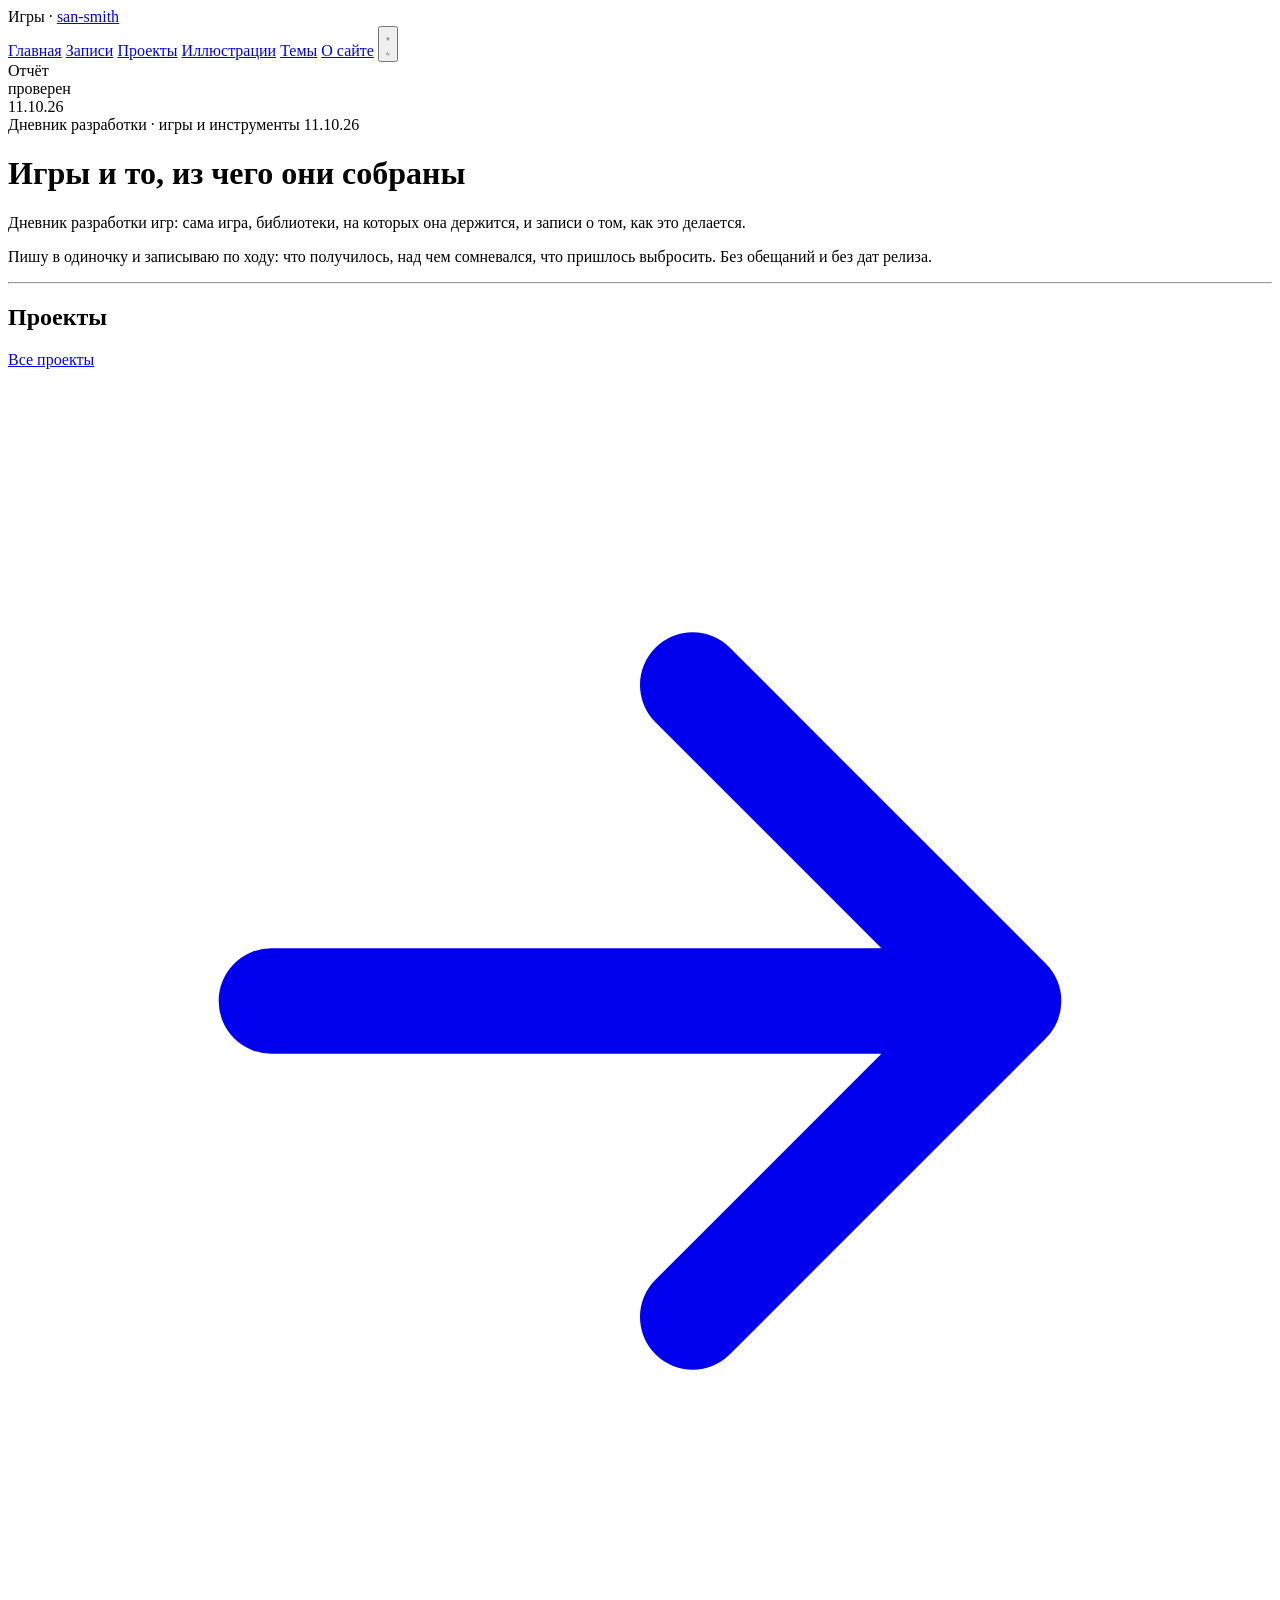
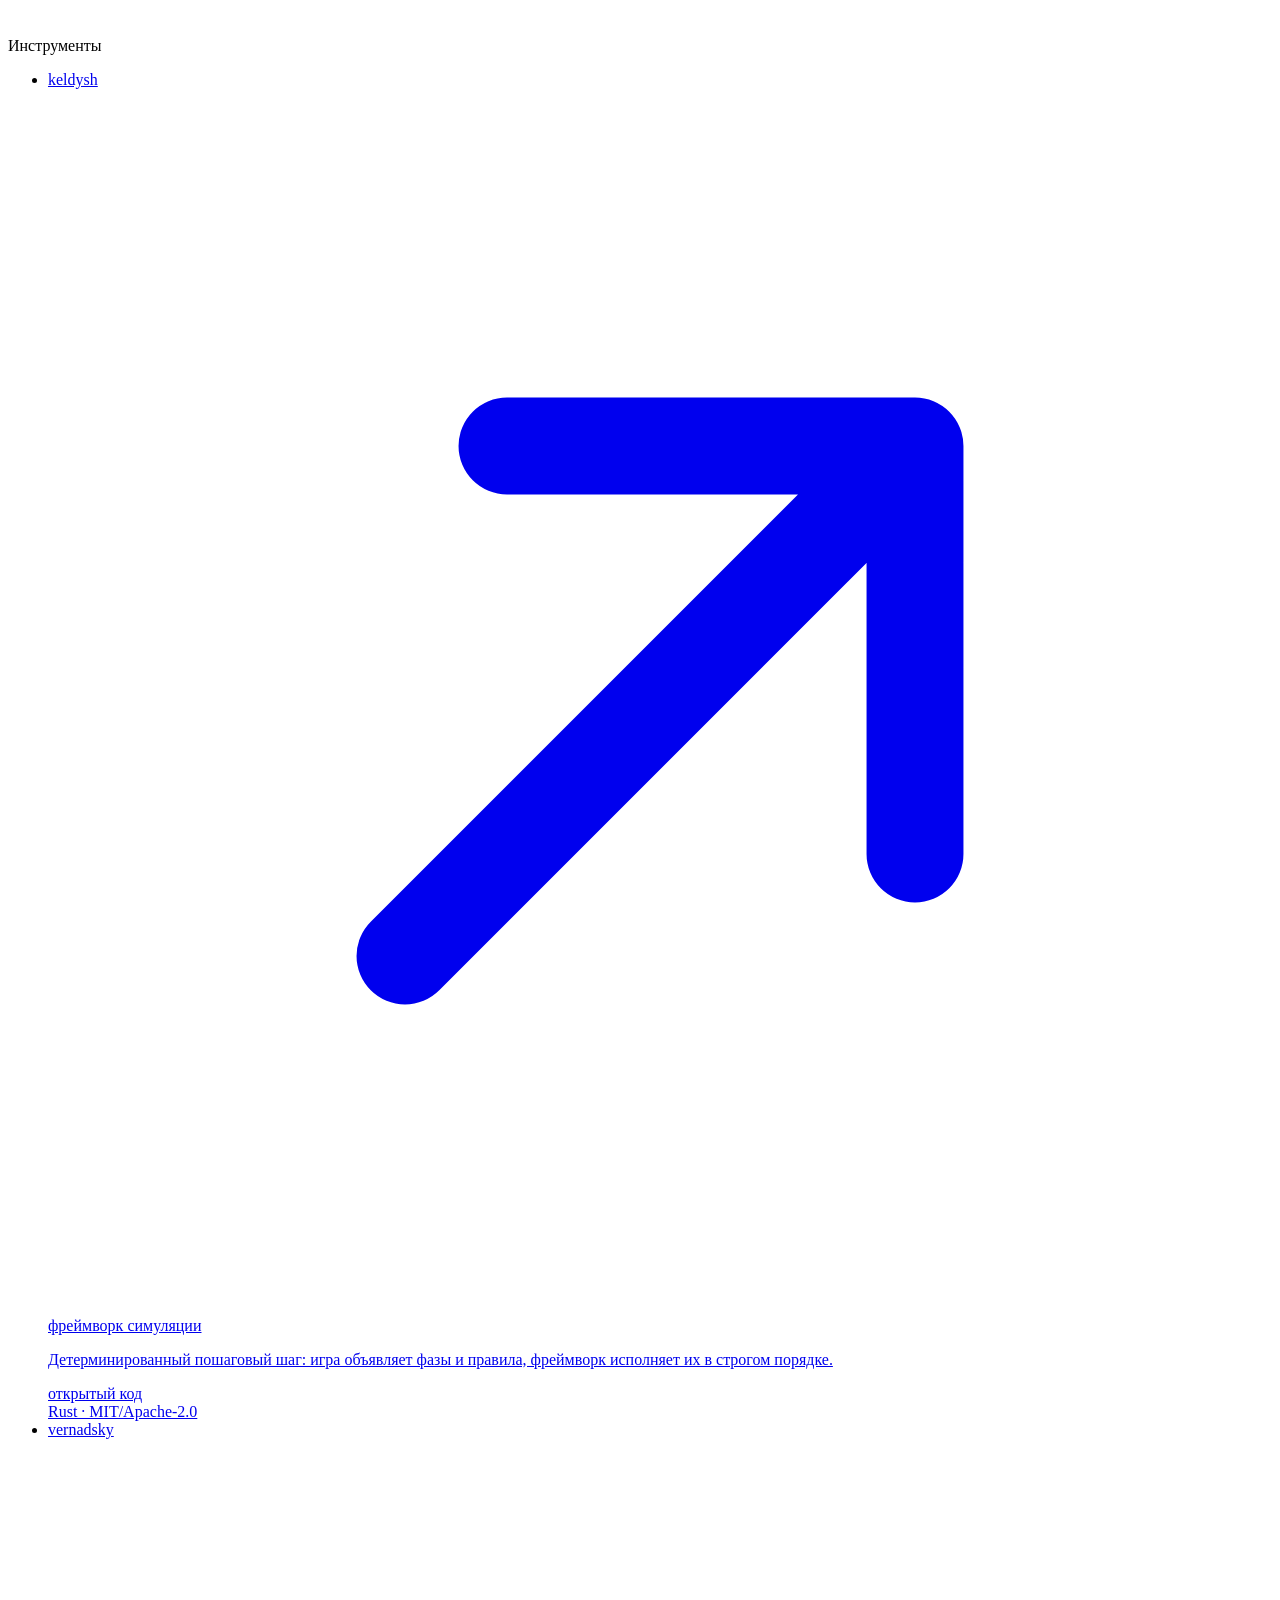
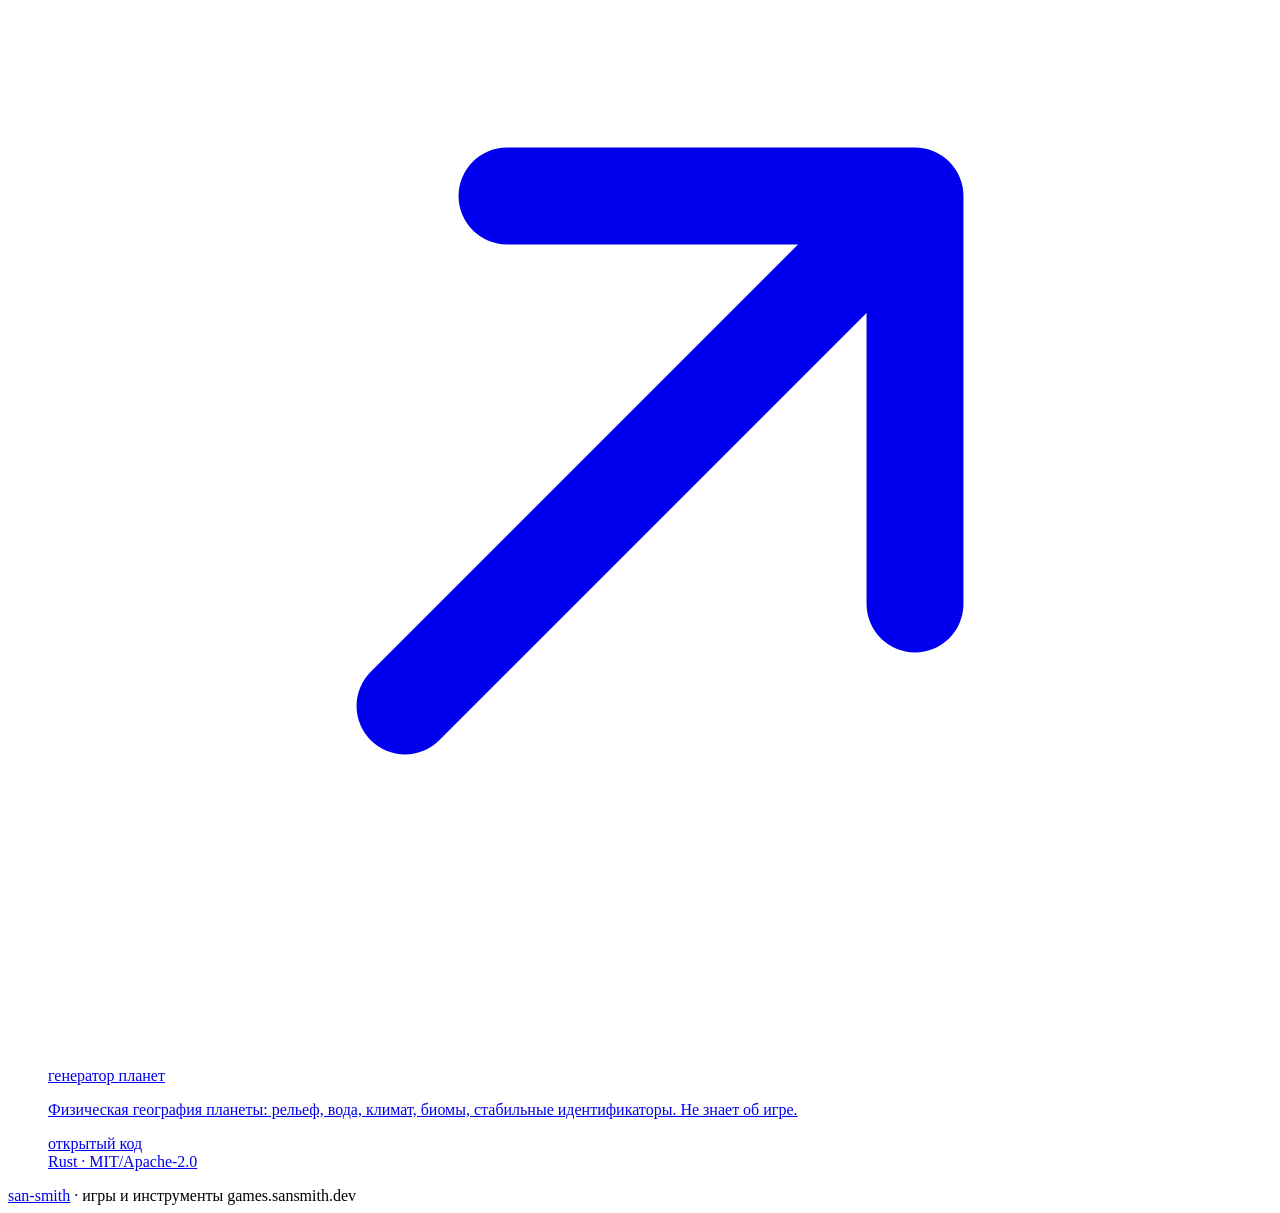
<file: index.html>
<!DOCTYPE html>
<html lang="ru" data-theme="light">
<head>

  
  
  
  

<meta charset="utf-8">
<meta name="viewport" content="width=device-width, initial-scale=1">
<title>Игры и то, из чего они собраны · san-smith</title>
<meta name="description" content="Дневник разработки игр: сама игра, библиотеки, на которых она держится, и записи о том, как это делается.">

<meta name="theme-color" content="#1d222a">
<meta name="theme-color" content="#151e27" media="(prefers-color-scheme: dark)">

<meta property="og:site_name" content="Игры и то, из чего они собраны">
<meta property="og:type" content="website">
<meta property="og:title" content="Игры и то, из чего они собраны">
<meta property="og:description" content="Дневник разработки игр: сама игра, инструменты, на которых она держится, зарисовки и съёмка.">
<meta property="og:url" content="https://games.sansmith.dev/">







<meta name="twitter:card" content="summary">
<meta name="twitter:title" content="Игры и то, из чего они собраны">
<meta name="twitter:description" content="Дневник разработки игр: сама игра, инструменты, на которых она держится, зарисовки и съёмка.">
<link rel="icon" type="image/svg+xml" href="https://games.sansmith.dev/icon/favicon.svg">
<link rel="icon" type="image/png" sizes="32x32" href="https://games.sansmith.dev/icon/favicon.png">
<link rel="apple-touch-icon" href="https://games.sansmith.dev/icon/apple-touch-icon.png">
<link rel="alternate" type="application/atom+xml" title="Игры и то, из чего они собраны" href="https://games.sansmith.dev/atom.xml">
<link rel="stylesheet" href="https://games.sansmith.dev/css/site.css">

<link rel="stylesheet" href="https://games.sansmith.dev/giallo-light.css" media="(prefers-color-scheme: light)">
<link rel="stylesheet" href="https://games.sansmith.dev/giallo-dark.css" media="(prefers-color-scheme: dark)">


<script>
(function(){var r=document.documentElement,s=null;try{s=localStorage.getItem('theme')}catch(e){}
var d=window.matchMedia&&window.matchMedia('(prefers-color-scheme:dark)').matches;
var t=s||(d?'dark':'light');
r.setAttribute('data-theme',t);
/* Подсветка кода и цвет браузерного UI следуют выбранной теме. */
var l=document.querySelector('link[href$="giallo-light.css"]'),k=document.querySelector('link[href$="giallo-dark.css"]');
if(l&&k){l.media=t==='dark'?'not all':'all';k.media=t==='dark'?'all':'not all';}
var ms=document.querySelectorAll('meta[name="theme-color"]');
for(var i=0;i<ms.length;i++){if(!i){ms[i].removeAttribute('media');ms[i].setAttribute('content',t==='dark'?'#151e27':'#1d222a');}else{ms[i].remove();}}
})();
</script>
</head>
<body>

<header class="topnav">
  <div class="topnav-inner">
    <span class="mark">Игры · <a class="mark-link" href="https://sansmith.dev">san-smith</a></span>
    <nav>
      
      
      
      <a class="navlink" href="https://games.sansmith.dev/" aria-current="page">Главная</a>
      <a class="navlink" href="https://games.sansmith.dev/entries/">Записи</a>
      <a class="navlink" href="https://games.sansmith.dev/projects/">Проекты</a>
      <a class="navlink" href="https://games.sansmith.dev/illustrations/">Иллюстрации</a>
      <a class="navlink" href="https://games.sansmith.dev/topics/">Темы</a>
      <a class="navlink" href="https://games.sansmith.dev/about/">О сайте</a>
      <button class="themebtn" id="theme" type="button" aria-label="Переключить тему">
        <svg class="i-sun" viewBox="0 0 24 24" fill="none" stroke="currentColor" stroke-width="1.7" stroke-linecap="round"><circle cx="12" cy="12" r="4"/><path d="M12 2v2M12 20v2M4.9 4.9l1.4 1.4M17.7 17.7l1.4 1.4M2 12h2M20 12h2M4.9 19.1l1.4-1.4M17.7 6.3l1.4-1.4"/></svg>
        <svg class="i-moon" viewBox="0 0 24 24" fill="none" stroke="currentColor" stroke-width="1.7" stroke-linecap="round" stroke-linejoin="round"><path d="M21 12.8A9 9 0 1111.2 3a7 7 0 009.8 9.8z"/></svg>
      </button>
    </nav>
  </div>
</header>

<main id="content">






  
  
  

  
  
  

  
  
  


<div class="sheet pad">
  <div class="masthead">
    <div class="seal"><span>Отчёт<br>проверен<br>11.10.26</span></div>

    <div class="masthead-top">
      <span class="grif">Дневник разработки · игры и инструменты</span>
      <span class="grif num">11.10.26</span>
    </div>
    <h1>Игры и то, из чего они собраны</h1>
    <p class="sub">Дневник разработки игр: сама игра, библиотеки, на которых она держится, и записи о том, как это делается.</p>
  </div>

  <div class="prose"><!-- Первый абзац убран: он дословно повторял подзаголовок листа (.sub),
   который берётся из description выше. -->
<p>Пишу в одиночку и записываю по ходу: что получилось, над чем сомневался,
что пришлось выбросить. Без обещаний и без дат релиза.</p>
</div>

  <hr class="rule-strong" style="margin-block:var(--gap-lg)">

  
  

  
  
  <div class="sec-head" style="margin-top:var(--gap-xl)">
    <h2>Проекты</h2>
    <a class="more" href="https://games.sansmith.dev/projects/">Все проекты
      <svg viewBox="0 0 24 24" fill="none" stroke="currentColor" stroke-width="2" stroke-linecap="round" stroke-linejoin="round"><path d="M5 12h14M13 6l6 6-6 6"/></svg>
    </a>
  </div>
  
    
    
    
      
    
      
    
      
    
    
  
    
    
    
      
        
      
    
      
        
      
    
      
    
    
      <div class="group-head">Инструменты</div>
      <ul class="plist">
        
        
          
            
            <li>
  <a class="pcard" href="https://games.sansmith.dev/projects/keldysh/">
    <div>
      <span class="pname">keldysh <svg viewBox="0 0 24 24" fill="none" stroke="currentColor" stroke-width="1.9" stroke-linecap="round" stroke-linejoin="round"><path d="M7 17L17 7M9 7h8v8"/></svg></span>
      <div class="pkind">фреймворк симуляции</div>
      <p class="pdesc">Детерминированный пошаговый шаг: игра объявляет фазы и правила, фреймворк исполняет их в строгом порядке.</p>
    </div>
    <div class="pmeta">открытый код<br>Rust · MIT/Apache-2.0</div>
  </a>
</li>

          
        
          
            
            <li>
  <a class="pcard" href="https://games.sansmith.dev/projects/vernadsky/">
    <div>
      <span class="pname">vernadsky <svg viewBox="0 0 24 24" fill="none" stroke="currentColor" stroke-width="1.9" stroke-linecap="round" stroke-linejoin="round"><path d="M7 17L17 7M9 7h8v8"/></svg></span>
      <div class="pkind">генератор планет</div>
      <p class="pdesc">Физическая география планеты: рельеф, вода, климат, биомы, стабильные идентификаторы. Не знает об игре.</p>
    </div>
    <div class="pmeta">открытый код<br>Rust · MIT/Apache-2.0</div>
  </a>
</li>

          
        
          
        
      </ul>
    
  
  

  
  

  <div class="sheet-foot">
    <span class="caption"><a class="caption-link" href="https://sansmith.dev">san-smith</a> · игры и инструменты</span>
    <span class="caption">games.sansmith.dev</span>
  </div>
</div>

</main>



<script>
(function(){
  var b=document.getElementById('theme'), r=document.documentElement;
  if(!b) return;
  b.addEventListener('click',function(){
    var n=r.getAttribute('data-theme')==='dark'?'light':'dark';
    r.setAttribute('data-theme',n);
    try{localStorage.setItem('theme',n)}catch(e){}
    var l=document.querySelector('link[href$="giallo-light.css"]'),k=document.querySelector('link[href$="giallo-dark.css"]');
    if(l&&k){l.media=n==='dark'?'not all':'all';k.media=n==='dark'?'all':'not all';}
    var m=document.querySelector('meta[name="theme-color"]');
    if(m)m.setAttribute('content',n==='dark'?'#151e27':'#1d222a');
  });
})();
</script>
</body>
</html>
</file>
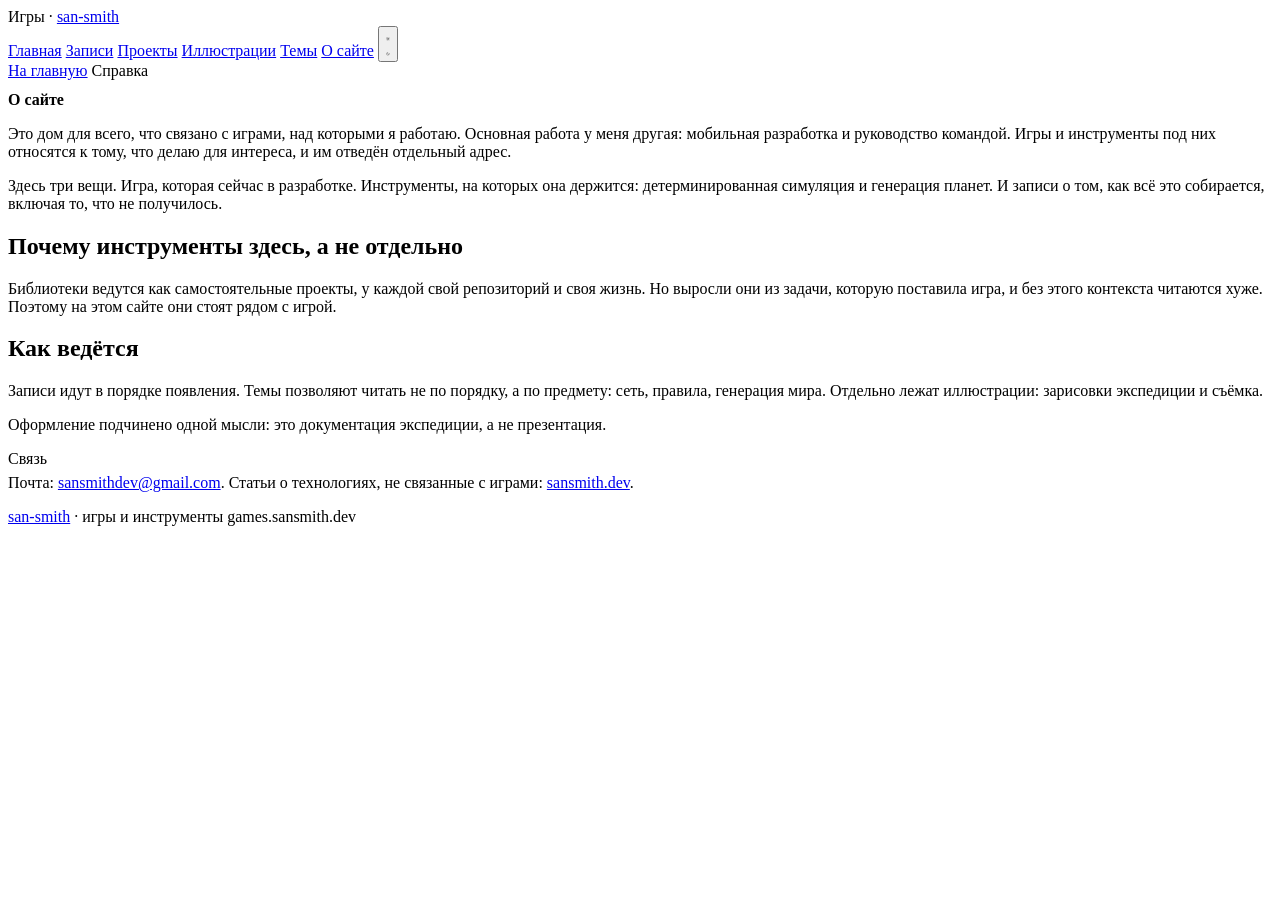
<file: about/index.html>
<!DOCTYPE html>
<html lang="ru" data-theme="light">
<head>

  
  
  
  

<meta charset="utf-8">
<meta name="viewport" content="width=device-width, initial-scale=1">
<title>О сайте · Игры и то, из чего они собраны</title>
<meta name="description" content="Зачем этот сайт и как он устроен.">

<meta name="theme-color" content="#1d222a">
<meta name="theme-color" content="#151e27" media="(prefers-color-scheme: dark)">

<meta property="og:site_name" content="Игры и то, из чего они собраны">
<meta property="og:type" content="article">
<meta property="og:title" content="О сайте">
<meta property="og:description" content="Зачем этот сайт и как он устроен.">
<meta property="og:url" content="https://games.sansmith.dev/about/">





  
  
  


<meta property="article:published_time" content="">
<meta name="twitter:card" content="summary">
<meta name="twitter:title" content="О сайте">
<meta name="twitter:description" content="Зачем этот сайт и как он устроен.">
<link rel="icon" type="image/svg+xml" href="https://games.sansmith.dev/icon/favicon.svg">
<link rel="icon" type="image/png" sizes="32x32" href="https://games.sansmith.dev/icon/favicon.png">
<link rel="apple-touch-icon" href="https://games.sansmith.dev/icon/apple-touch-icon.png">
<link rel="alternate" type="application/atom+xml" title="Игры и то, из чего они собраны" href="https://games.sansmith.dev/atom.xml">
<link rel="stylesheet" href="https://games.sansmith.dev/css/site.css">

<link rel="stylesheet" href="https://games.sansmith.dev/giallo-light.css" media="(prefers-color-scheme: light)">
<link rel="stylesheet" href="https://games.sansmith.dev/giallo-dark.css" media="(prefers-color-scheme: dark)">


<script>
(function(){var r=document.documentElement,s=null;try{s=localStorage.getItem('theme')}catch(e){}
var d=window.matchMedia&&window.matchMedia('(prefers-color-scheme:dark)').matches;
var t=s||(d?'dark':'light');
r.setAttribute('data-theme',t);
/* Подсветка кода и цвет браузерного UI следуют выбранной теме. */
var l=document.querySelector('link[href$="giallo-light.css"]'),k=document.querySelector('link[href$="giallo-dark.css"]');
if(l&&k){l.media=t==='dark'?'not all':'all';k.media=t==='dark'?'all':'not all';}
var ms=document.querySelectorAll('meta[name="theme-color"]');
for(var i=0;i<ms.length;i++){if(!i){ms[i].removeAttribute('media');ms[i].setAttribute('content',t==='dark'?'#151e27':'#1d222a');}else{ms[i].remove();}}
})();
</script>
</head>
<body>

<header class="topnav">
  <div class="topnav-inner">
    <span class="mark">Игры · <a class="mark-link" href="https://sansmith.dev">san-smith</a></span>
    <nav>
      
      
      
      <a class="navlink" href="https://games.sansmith.dev/">Главная</a>
      <a class="navlink" href="https://games.sansmith.dev/entries/">Записи</a>
      <a class="navlink" href="https://games.sansmith.dev/projects/">Проекты</a>
      <a class="navlink" href="https://games.sansmith.dev/illustrations/">Иллюстрации</a>
      <a class="navlink" href="https://games.sansmith.dev/topics/">Темы</a>
      <a class="navlink" href="https://games.sansmith.dev/about/" aria-current="page">О сайте</a>
      <button class="themebtn" id="theme" type="button" aria-label="Переключить тему">
        <svg class="i-sun" viewBox="0 0 24 24" fill="none" stroke="currentColor" stroke-width="1.7" stroke-linecap="round"><circle cx="12" cy="12" r="4"/><path d="M12 2v2M12 20v2M4.9 4.9l1.4 1.4M17.7 17.7l1.4 1.4M2 12h2M20 12h2M4.9 19.1l1.4-1.4M17.7 6.3l1.4-1.4"/></svg>
        <svg class="i-moon" viewBox="0 0 24 24" fill="none" stroke="currentColor" stroke-width="1.7" stroke-linecap="round" stroke-linejoin="round"><path d="M21 12.8A9 9 0 1111.2 3a7 7 0 009.8 9.8z"/></svg>
      </button>
    </nav>
  </div>
</header>

<main id="content">

<div class="sheet pad">
  <div class="masthead" style="margin-bottom:var(--gap-lg)">
    <div class="masthead-top">
      <a class="crumb" href="https://games.sansmith.dev/">На главную</a>
      <span class="grif">Справка</span>
    </div>
    <h1 style="font-size:var(--fs-h2)">О сайте</h1>
  </div>

  <div class="prose"><p>Это дом для всего, что связано с играми, над которыми я работаю. Основная работа
у меня другая: мобильная разработка и руководство командой. Игры и инструменты
под них относятся к тому, что делаю для интереса, и им отведён отдельный адрес.</p>
<p>Здесь три вещи. Игра, которая сейчас в разработке. Инструменты, на которых она
держится: детерминированная симуляция и генерация планет. И записи о том, как всё
это собирается, включая то, что не получилось.</p>
<h2 id="pochemu-instrumenty-zdes-a-ne-otdel-no">Почему инструменты здесь, а не отдельно</h2>
<p>Библиотеки ведутся как самостоятельные проекты, у каждой свой репозиторий и своя
жизнь. Но выросли они из задачи, которую поставила игра, и без этого контекста
читаются хуже. Поэтому на этом сайте они стоят рядом с игрой.</p>
<h2 id="kak-vediotsia">Как ведётся</h2>
<p>Записи идут в порядке появления. Темы позволяют читать не по
порядку, а по предмету: сеть, правила, генерация мира. Отдельно лежат иллюстрации: зарисовки экспедиции и съёмка.</p>
<p>Оформление подчинено одной мысли: это документация экспедиции, а не презентация.</p>
</div>

  <div class="inset" style="margin-top:var(--gap-xl)">
    <span class="grif">Связь</span>
    <p style="margin-top:6px">
      Почта: <a href="mailto:sansmithdev@gmail.com">sansmithdev@gmail.com</a>. 
      Статьи о технологиях, не связанные с играми: <a href="https://sansmith.dev">sansmith.dev</a>.
    </p>
  </div>

  <div class="sheet-foot">
    <span class="caption"><a class="caption-link" href="https://sansmith.dev">san-smith</a> · игры и инструменты</span>
    <span class="caption">games.sansmith.dev</span>
  </div>
</div>

</main>



<script>
(function(){
  var b=document.getElementById('theme'), r=document.documentElement;
  if(!b) return;
  b.addEventListener('click',function(){
    var n=r.getAttribute('data-theme')==='dark'?'light':'dark';
    r.setAttribute('data-theme',n);
    try{localStorage.setItem('theme',n)}catch(e){}
    var l=document.querySelector('link[href$="giallo-light.css"]'),k=document.querySelector('link[href$="giallo-dark.css"]');
    if(l&&k){l.media=n==='dark'?'not all':'all';k.media=n==='dark'?'all':'not all';}
    var m=document.querySelector('meta[name="theme-color"]');
    if(m)m.setAttribute('content',n==='dark'?'#151e27':'#1d222a');
  });
})();
</script>
</body>
</html>
</file>
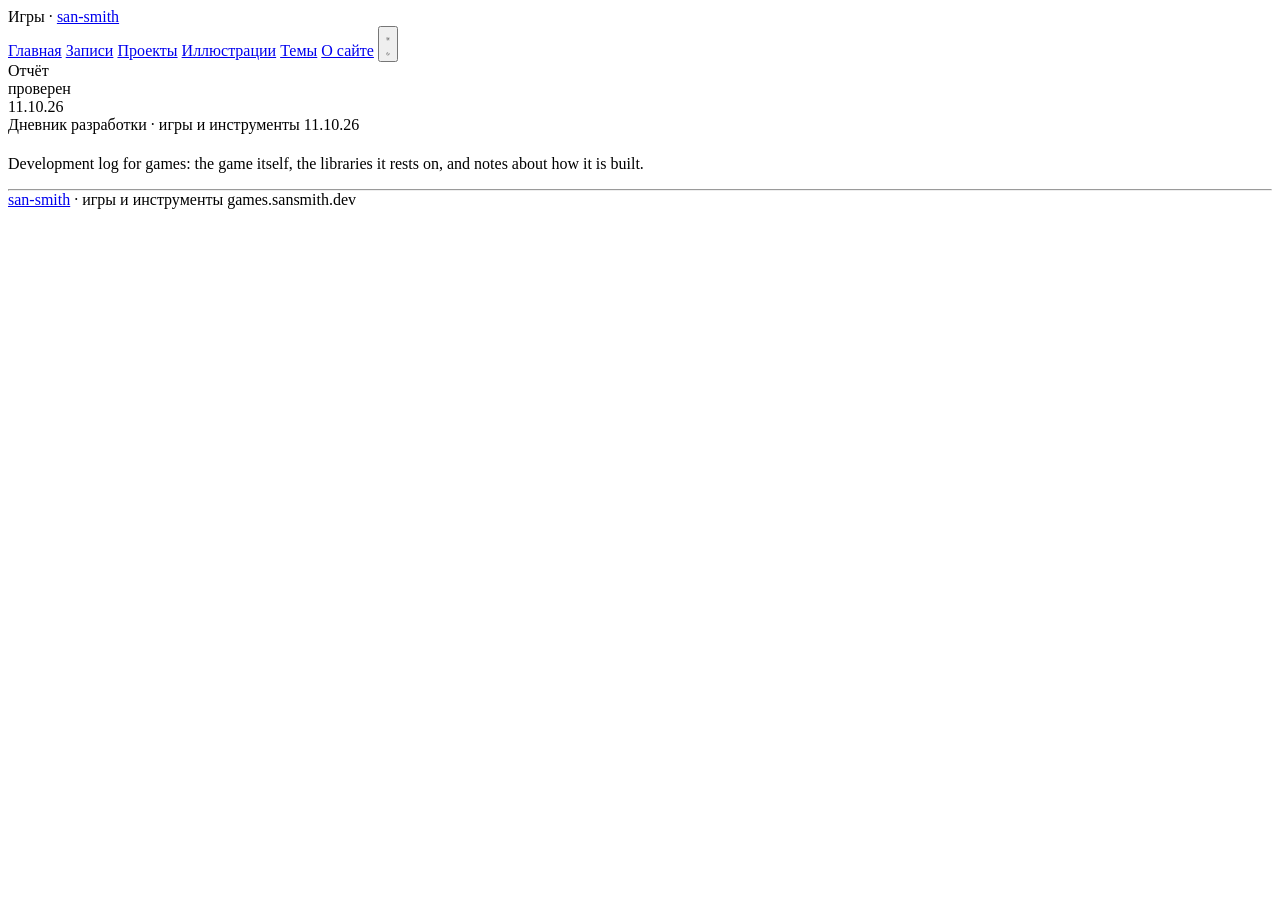
<file: en/index.html>
<!DOCTYPE html>
<html lang="en" data-theme="light">
<head>

  
  
  
  

<meta charset="utf-8">
<meta name="viewport" content="width=device-width, initial-scale=1">
<title>Games and the parts they are made of · san-smith</title>
<meta name="description" content="Development log for games: the game itself, the libraries it rests on, and notes about how it is built.">

<meta name="theme-color" content="#1d222a">
<meta name="theme-color" content="#151e27" media="(prefers-color-scheme: dark)">

<meta property="og:site_name" content="Games and the parts they are made of">
<meta property="og:type" content="website">
<meta property="og:title" content="">
<meta property="og:description" content="">
<meta property="og:url" content="https://games.sansmith.dev/en/">







<meta name="twitter:card" content="summary">
<meta name="twitter:title" content="">
<meta name="twitter:description" content="">
<link rel="icon" type="image/svg+xml" href="https://games.sansmith.dev/icon/favicon.svg">
<link rel="icon" type="image/png" sizes="32x32" href="https://games.sansmith.dev/icon/favicon.png">
<link rel="apple-touch-icon" href="https://games.sansmith.dev/icon/apple-touch-icon.png">
<link rel="alternate" type="application/atom+xml" title="Games and the parts they are made of" href="https://games.sansmith.dev/atom.xml">
<link rel="stylesheet" href="https://games.sansmith.dev/css/site.css">

<link rel="stylesheet" href="https://games.sansmith.dev/giallo-light.css" media="(prefers-color-scheme: light)">
<link rel="stylesheet" href="https://games.sansmith.dev/giallo-dark.css" media="(prefers-color-scheme: dark)">

<meta name="robots" content="noindex, follow">
<script>
(function(){var r=document.documentElement,s=null;try{s=localStorage.getItem('theme')}catch(e){}
var d=window.matchMedia&&window.matchMedia('(prefers-color-scheme:dark)').matches;
var t=s||(d?'dark':'light');
r.setAttribute('data-theme',t);
/* Подсветка кода и цвет браузерного UI следуют выбранной теме. */
var l=document.querySelector('link[href$="giallo-light.css"]'),k=document.querySelector('link[href$="giallo-dark.css"]');
if(l&&k){l.media=t==='dark'?'not all':'all';k.media=t==='dark'?'all':'not all';}
var ms=document.querySelectorAll('meta[name="theme-color"]');
for(var i=0;i<ms.length;i++){if(!i){ms[i].removeAttribute('media');ms[i].setAttribute('content',t==='dark'?'#151e27':'#1d222a');}else{ms[i].remove();}}
})();
</script>
</head>
<body>

<header class="topnav">
  <div class="topnav-inner">
    <span class="mark">Игры · <a class="mark-link" href="https://sansmith.dev">san-smith</a></span>
    <nav>
      
      
      
      <a class="navlink" href="https://games.sansmith.dev/">Главная</a>
      <a class="navlink" href="https://games.sansmith.dev/entries/">Записи</a>
      <a class="navlink" href="https://games.sansmith.dev/projects/">Проекты</a>
      <a class="navlink" href="https://games.sansmith.dev/illustrations/">Иллюстрации</a>
      <a class="navlink" href="https://games.sansmith.dev/topics/">Темы</a>
      <a class="navlink" href="https://games.sansmith.dev/about/">О сайте</a>
      <button class="themebtn" id="theme" type="button" aria-label="Переключить тему">
        <svg class="i-sun" viewBox="0 0 24 24" fill="none" stroke="currentColor" stroke-width="1.7" stroke-linecap="round"><circle cx="12" cy="12" r="4"/><path d="M12 2v2M12 20v2M4.9 4.9l1.4 1.4M17.7 17.7l1.4 1.4M2 12h2M20 12h2M4.9 19.1l1.4-1.4M17.7 6.3l1.4-1.4"/></svg>
        <svg class="i-moon" viewBox="0 0 24 24" fill="none" stroke="currentColor" stroke-width="1.7" stroke-linecap="round" stroke-linejoin="round"><path d="M21 12.8A9 9 0 1111.2 3a7 7 0 009.8 9.8z"/></svg>
      </button>
    </nav>
  </div>
</header>

<main id="content">







<div class="sheet pad">
  <div class="masthead">
    <div class="seal"><span>Отчёт<br>проверен<br>11.10.26</span></div>

    <div class="masthead-top">
      <span class="grif">Дневник разработки · игры и инструменты</span>
      <span class="grif num">11.10.26</span>
    </div>
    <h1></h1>
    <p class="sub">Development log for games: the game itself, the libraries it rests on, and notes about how it is built.</p>
  </div>

  <div class="prose"></div>

  <hr class="rule-strong" style="margin-block:var(--gap-lg)">

  
  

  
  

  
  

  <div class="sheet-foot">
    <span class="caption"><a class="caption-link" href="https://sansmith.dev">san-smith</a> · игры и инструменты</span>
    <span class="caption">games.sansmith.dev</span>
  </div>
</div>

</main>



<script>
(function(){
  var b=document.getElementById('theme'), r=document.documentElement;
  if(!b) return;
  b.addEventListener('click',function(){
    var n=r.getAttribute('data-theme')==='dark'?'light':'dark';
    r.setAttribute('data-theme',n);
    try{localStorage.setItem('theme',n)}catch(e){}
    var l=document.querySelector('link[href$="giallo-light.css"]'),k=document.querySelector('link[href$="giallo-dark.css"]');
    if(l&&k){l.media=n==='dark'?'not all':'all';k.media=n==='dark'?'all':'not all';}
    var m=document.querySelector('meta[name="theme-color"]');
    if(m)m.setAttribute('content',n==='dark'?'#151e27':'#1d222a');
  });
})();
</script>
</body>
</html>
</file>
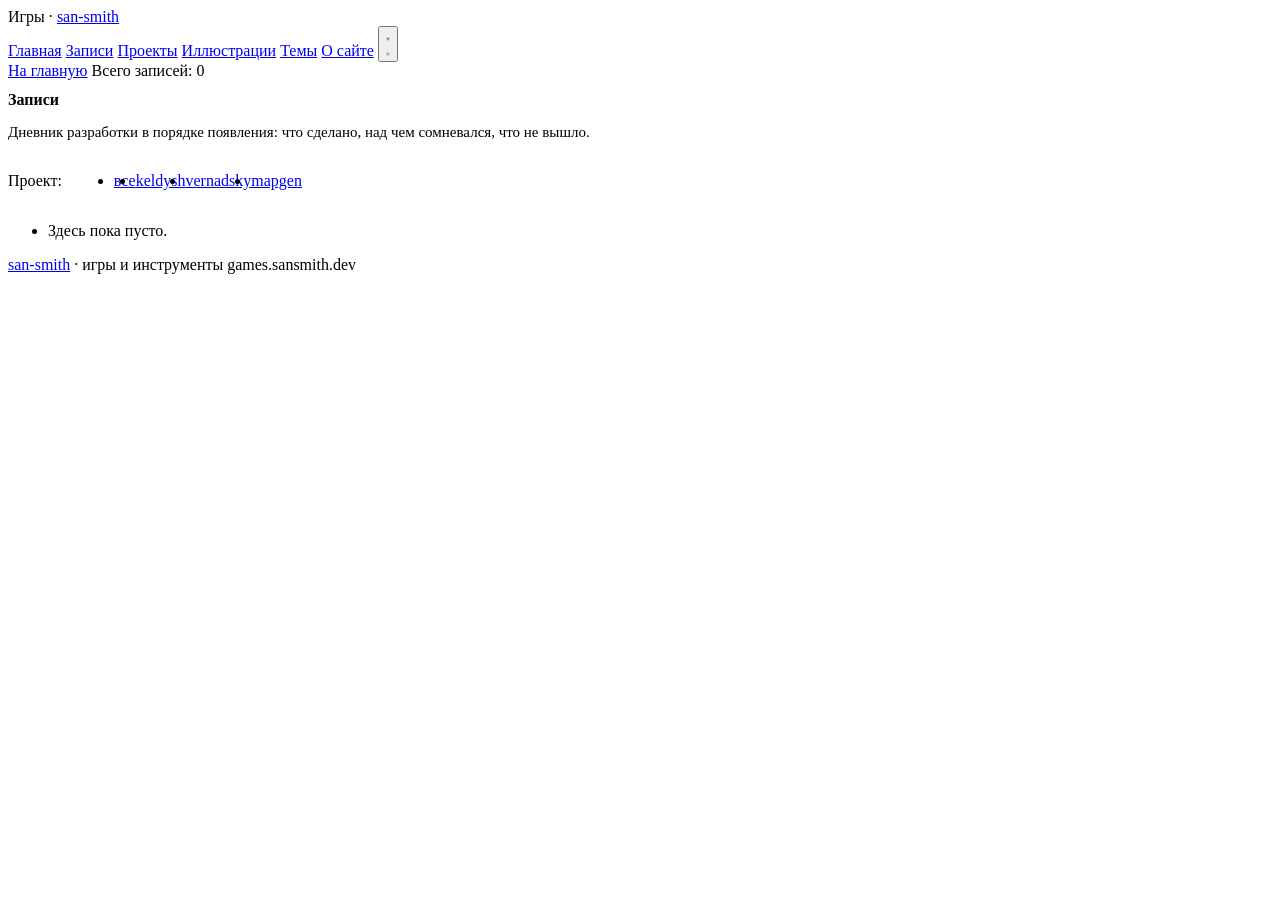
<file: entries/index.html>
<!DOCTYPE html>
<html lang="ru" data-theme="light">
<head>

  
  
  
  

<meta charset="utf-8">
<meta name="viewport" content="width=device-width, initial-scale=1">
<title>Записи · Игры и то, из чего они собраны</title>
<meta name="description" content="Дневник разработки в порядке появления: что сделано, над чем сомневался, что не вышло.">

<meta name="theme-color" content="#1d222a">
<meta name="theme-color" content="#151e27" media="(prefers-color-scheme: dark)">

<meta property="og:site_name" content="Игры и то, из чего они собраны">
<meta property="og:type" content="website">
<meta property="og:title" content="Записи">
<meta property="og:description" content="Дневник разработки в порядке появления: что сделано, над чем сомневался, что не вышло.">
<meta property="og:url" content="https://games.sansmith.dev/entries/">







<meta name="twitter:card" content="summary">
<meta name="twitter:title" content="Записи">
<meta name="twitter:description" content="Дневник разработки в порядке появления: что сделано, над чем сомневался, что не вышло.">
<link rel="icon" type="image/svg+xml" href="https://games.sansmith.dev/icon/favicon.svg">
<link rel="icon" type="image/png" sizes="32x32" href="https://games.sansmith.dev/icon/favicon.png">
<link rel="apple-touch-icon" href="https://games.sansmith.dev/icon/apple-touch-icon.png">
<link rel="alternate" type="application/atom+xml" title="Игры и то, из чего они собраны" href="https://games.sansmith.dev/atom.xml">
<link rel="stylesheet" href="https://games.sansmith.dev/css/site.css">

<link rel="stylesheet" href="https://games.sansmith.dev/giallo-light.css" media="(prefers-color-scheme: light)">
<link rel="stylesheet" href="https://games.sansmith.dev/giallo-dark.css" media="(prefers-color-scheme: dark)">

<meta name="robots" content="noindex, follow">
<script>
(function(){var r=document.documentElement,s=null;try{s=localStorage.getItem('theme')}catch(e){}
var d=window.matchMedia&&window.matchMedia('(prefers-color-scheme:dark)').matches;
var t=s||(d?'dark':'light');
r.setAttribute('data-theme',t);
/* Подсветка кода и цвет браузерного UI следуют выбранной теме. */
var l=document.querySelector('link[href$="giallo-light.css"]'),k=document.querySelector('link[href$="giallo-dark.css"]');
if(l&&k){l.media=t==='dark'?'not all':'all';k.media=t==='dark'?'all':'not all';}
var ms=document.querySelectorAll('meta[name="theme-color"]');
for(var i=0;i<ms.length;i++){if(!i){ms[i].removeAttribute('media');ms[i].setAttribute('content',t==='dark'?'#151e27':'#1d222a');}else{ms[i].remove();}}
})();
</script>
</head>
<body>

<header class="topnav">
  <div class="topnav-inner">
    <span class="mark">Игры · <a class="mark-link" href="https://sansmith.dev">san-smith</a></span>
    <nav>
      
      
      
      <a class="navlink" href="https://games.sansmith.dev/">Главная</a>
      <a class="navlink" href="https://games.sansmith.dev/entries/" aria-current="page">Записи</a>
      <a class="navlink" href="https://games.sansmith.dev/projects/">Проекты</a>
      <a class="navlink" href="https://games.sansmith.dev/illustrations/">Иллюстрации</a>
      <a class="navlink" href="https://games.sansmith.dev/topics/">Темы</a>
      <a class="navlink" href="https://games.sansmith.dev/about/">О сайте</a>
      <button class="themebtn" id="theme" type="button" aria-label="Переключить тему">
        <svg class="i-sun" viewBox="0 0 24 24" fill="none" stroke="currentColor" stroke-width="1.7" stroke-linecap="round"><circle cx="12" cy="12" r="4"/><path d="M12 2v2M12 20v2M4.9 4.9l1.4 1.4M17.7 17.7l1.4 1.4M2 12h2M20 12h2M4.9 19.1l1.4-1.4M17.7 6.3l1.4-1.4"/></svg>
        <svg class="i-moon" viewBox="0 0 24 24" fill="none" stroke="currentColor" stroke-width="1.7" stroke-linecap="round" stroke-linejoin="round"><path d="M21 12.8A9 9 0 1111.2 3a7 7 0 009.8 9.8z"/></svg>
      </button>
    </nav>
  </div>
</header>

<main id="content">

<div class="sheet pad">
  <div class="masthead" style="margin-bottom:var(--gap-md)">
    <div class="masthead-top">
      <a class="crumb" href="https://games.sansmith.dev/">На главную</a>
      <span class="grif">Всего записей: <span class="num">0</span></span>
    </div>
    <h1 style="font-size:var(--fs-h2)">Записи</h1>
    <p class="sub" style="font-size:15px">Дневник разработки в порядке появления: что сделано, над чем сомневался, что не вышло.</p>
  </div>

  

  
  
  
  
    
  
    
  
    
  
  
  <div style="margin-bottom:var(--gap-md)">
    <span class="grif">Проект:</span>
    <ul class="marks" style="display:inline-flex;margin-left:8px">
      <li><a class="mark-tag" href="https://games.sansmith.dev/entries/">все</a></li>
      
        <li><a class="mark-tag" href="https://games.sansmith.dev/projects/keldysh/">keldysh</a></li>
      
        <li><a class="mark-tag" href="https://games.sansmith.dev/projects/vernadsky/">vernadsky</a></li>
      
        <li><a class="mark-tag" href="https://games.sansmith.dev/projects/mapgen/">mapgen</a></li>
      
    </ul>
  </div>
  

  <ul class="entries">
    
      <li class="entry" style="grid-template-columns:1fr"><div><p class="sum">Здесь пока пусто.</p></div></li>
    
  </ul>

  <div class="sheet-foot">
    <span class="caption"><a class="caption-link" href="https://sansmith.dev">san-smith</a> · игры и инструменты</span>
    <span class="caption">games.sansmith.dev</span>
  </div>
</div>

</main>



<script>
(function(){
  var b=document.getElementById('theme'), r=document.documentElement;
  if(!b) return;
  b.addEventListener('click',function(){
    var n=r.getAttribute('data-theme')==='dark'?'light':'dark';
    r.setAttribute('data-theme',n);
    try{localStorage.setItem('theme',n)}catch(e){}
    var l=document.querySelector('link[href$="giallo-light.css"]'),k=document.querySelector('link[href$="giallo-dark.css"]');
    if(l&&k){l.media=n==='dark'?'not all':'all';k.media=n==='dark'?'all':'not all';}
    var m=document.querySelector('meta[name="theme-color"]');
    if(m)m.setAttribute('content',n==='dark'?'#151e27':'#1d222a');
  });
})();
</script>
</body>
</html>
</file>
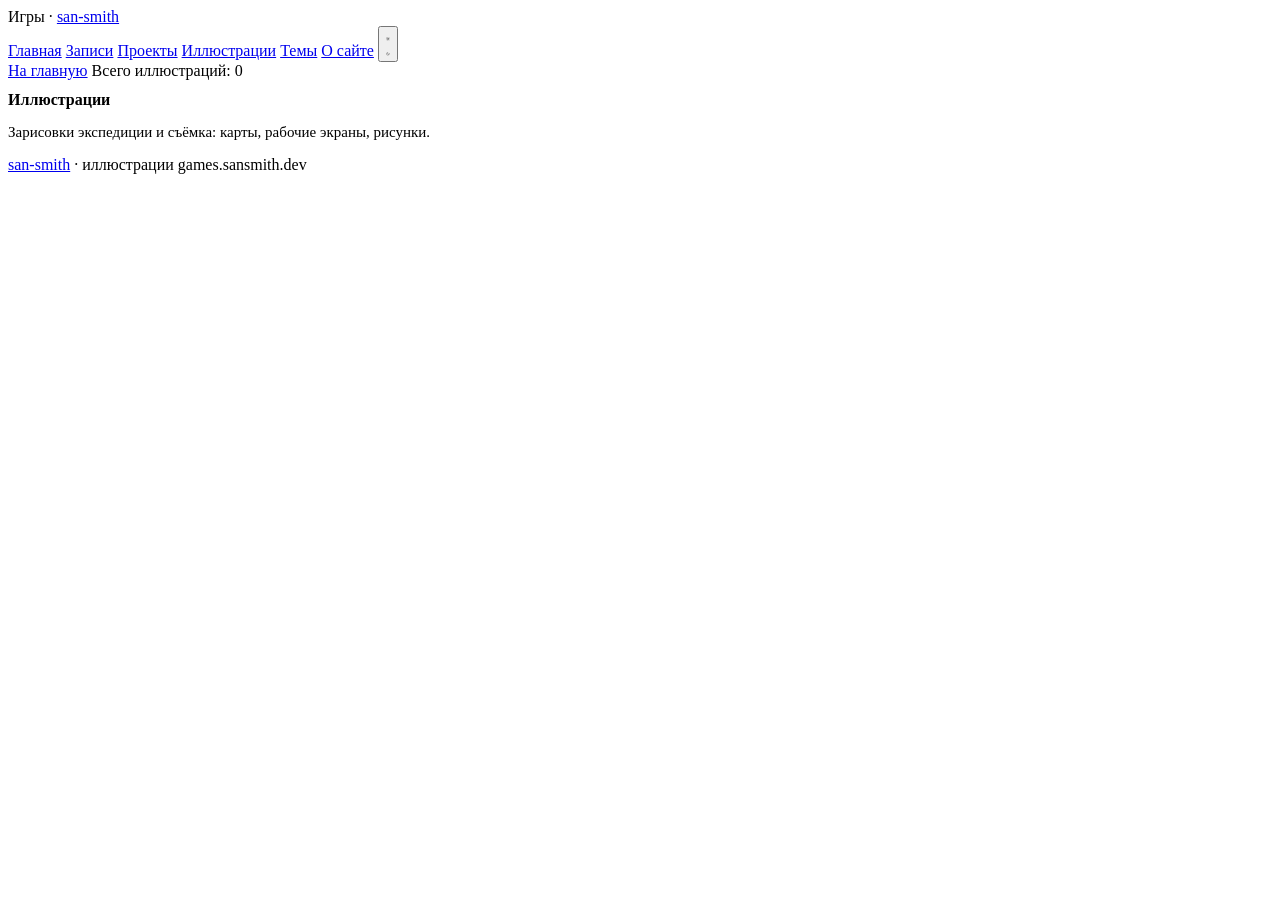
<file: illustrations/index.html>
<!DOCTYPE html>
<html lang="ru" data-theme="light">
<head>

  
  
  
  

<meta charset="utf-8">
<meta name="viewport" content="width=device-width, initial-scale=1">
<title>Иллюстрации · Игры и то, из чего они собраны</title>
<meta name="description" content="Дневник разработки игр: сама игра, библиотеки, на которых она держится, и записи о том, как это делается.">

<meta name="theme-color" content="#1d222a">
<meta name="theme-color" content="#151e27" media="(prefers-color-scheme: dark)">

<meta property="og:site_name" content="Игры и то, из чего они собраны">
<meta property="og:type" content="website">
<meta property="og:title" content="Иллюстрации">
<meta property="og:description" content="Зарисовки экспедиции и съёмка: карты, рабочие экраны, рисунки.">
<meta property="og:url" content="https://games.sansmith.dev/illustrations/">







<meta name="twitter:card" content="summary">
<meta name="twitter:title" content="Иллюстрации">
<meta name="twitter:description" content="Зарисовки экспедиции и съёмка: карты, рабочие экраны, рисунки.">
<link rel="icon" type="image/svg+xml" href="https://games.sansmith.dev/icon/favicon.svg">
<link rel="icon" type="image/png" sizes="32x32" href="https://games.sansmith.dev/icon/favicon.png">
<link rel="apple-touch-icon" href="https://games.sansmith.dev/icon/apple-touch-icon.png">
<link rel="alternate" type="application/atom+xml" title="Игры и то, из чего они собраны" href="https://games.sansmith.dev/atom.xml">
<link rel="stylesheet" href="https://games.sansmith.dev/css/site.css">

<link rel="stylesheet" href="https://games.sansmith.dev/giallo-light.css" media="(prefers-color-scheme: light)">
<link rel="stylesheet" href="https://games.sansmith.dev/giallo-dark.css" media="(prefers-color-scheme: dark)">

<meta name="robots" content="noindex, follow">
<script>
(function(){var r=document.documentElement,s=null;try{s=localStorage.getItem('theme')}catch(e){}
var d=window.matchMedia&&window.matchMedia('(prefers-color-scheme:dark)').matches;
var t=s||(d?'dark':'light');
r.setAttribute('data-theme',t);
/* Подсветка кода и цвет браузерного UI следуют выбранной теме. */
var l=document.querySelector('link[href$="giallo-light.css"]'),k=document.querySelector('link[href$="giallo-dark.css"]');
if(l&&k){l.media=t==='dark'?'not all':'all';k.media=t==='dark'?'all':'not all';}
var ms=document.querySelectorAll('meta[name="theme-color"]');
for(var i=0;i<ms.length;i++){if(!i){ms[i].removeAttribute('media');ms[i].setAttribute('content',t==='dark'?'#151e27':'#1d222a');}else{ms[i].remove();}}
})();
</script>
</head>
<body>

<header class="topnav">
  <div class="topnav-inner">
    <span class="mark">Игры · <a class="mark-link" href="https://sansmith.dev">san-smith</a></span>
    <nav>
      
      
      
      <a class="navlink" href="https://games.sansmith.dev/">Главная</a>
      <a class="navlink" href="https://games.sansmith.dev/entries/">Записи</a>
      <a class="navlink" href="https://games.sansmith.dev/projects/">Проекты</a>
      <a class="navlink" href="https://games.sansmith.dev/illustrations/" aria-current="page">Иллюстрации</a>
      <a class="navlink" href="https://games.sansmith.dev/topics/">Темы</a>
      <a class="navlink" href="https://games.sansmith.dev/about/">О сайте</a>
      <button class="themebtn" id="theme" type="button" aria-label="Переключить тему">
        <svg class="i-sun" viewBox="0 0 24 24" fill="none" stroke="currentColor" stroke-width="1.7" stroke-linecap="round"><circle cx="12" cy="12" r="4"/><path d="M12 2v2M12 20v2M4.9 4.9l1.4 1.4M17.7 17.7l1.4 1.4M2 12h2M20 12h2M4.9 19.1l1.4-1.4M17.7 6.3l1.4-1.4"/></svg>
        <svg class="i-moon" viewBox="0 0 24 24" fill="none" stroke="currentColor" stroke-width="1.7" stroke-linecap="round" stroke-linejoin="round"><path d="M21 12.8A9 9 0 1111.2 3a7 7 0 009.8 9.8z"/></svg>
      </button>
    </nav>
  </div>
</header>

<main id="content">

<div class="sheet pad">
  <div class="masthead" style="margin-bottom:var(--gap-md)">
    <div class="masthead-top">
      <a class="crumb" href="https://games.sansmith.dev/">На главную</a>
      <span class="grif">Всего иллюстраций: <span class="num">0</span></span>
    </div>
    <h1 style="font-size:var(--fs-h2)">Иллюстрации</h1>
    <p class="sub" style="font-size:15px">Зарисовки экспедиции и съёмка: карты, рабочие экраны, рисунки.</p>
  </div>

  
  
  
    
  
    
  
    
  

  
    
    
    
  
    
    
    
  

  <div class="sheet-foot">
    <span class="caption"><a class="caption-link" href="https://sansmith.dev">san-smith</a> · иллюстрации</span>
    <span class="caption">games.sansmith.dev</span>
  </div>
</div>

</main>



<script>
(function(){
  var b=document.getElementById('theme'), r=document.documentElement;
  if(!b) return;
  b.addEventListener('click',function(){
    var n=r.getAttribute('data-theme')==='dark'?'light':'dark';
    r.setAttribute('data-theme',n);
    try{localStorage.setItem('theme',n)}catch(e){}
    var l=document.querySelector('link[href$="giallo-light.css"]'),k=document.querySelector('link[href$="giallo-dark.css"]');
    if(l&&k){l.media=n==='dark'?'not all':'all';k.media=n==='dark'?'all':'not all';}
    var m=document.querySelector('meta[name="theme-color"]');
    if(m)m.setAttribute('content',n==='dark'?'#151e27':'#1d222a');
  });
})();
</script>
</body>
</html>
</file>
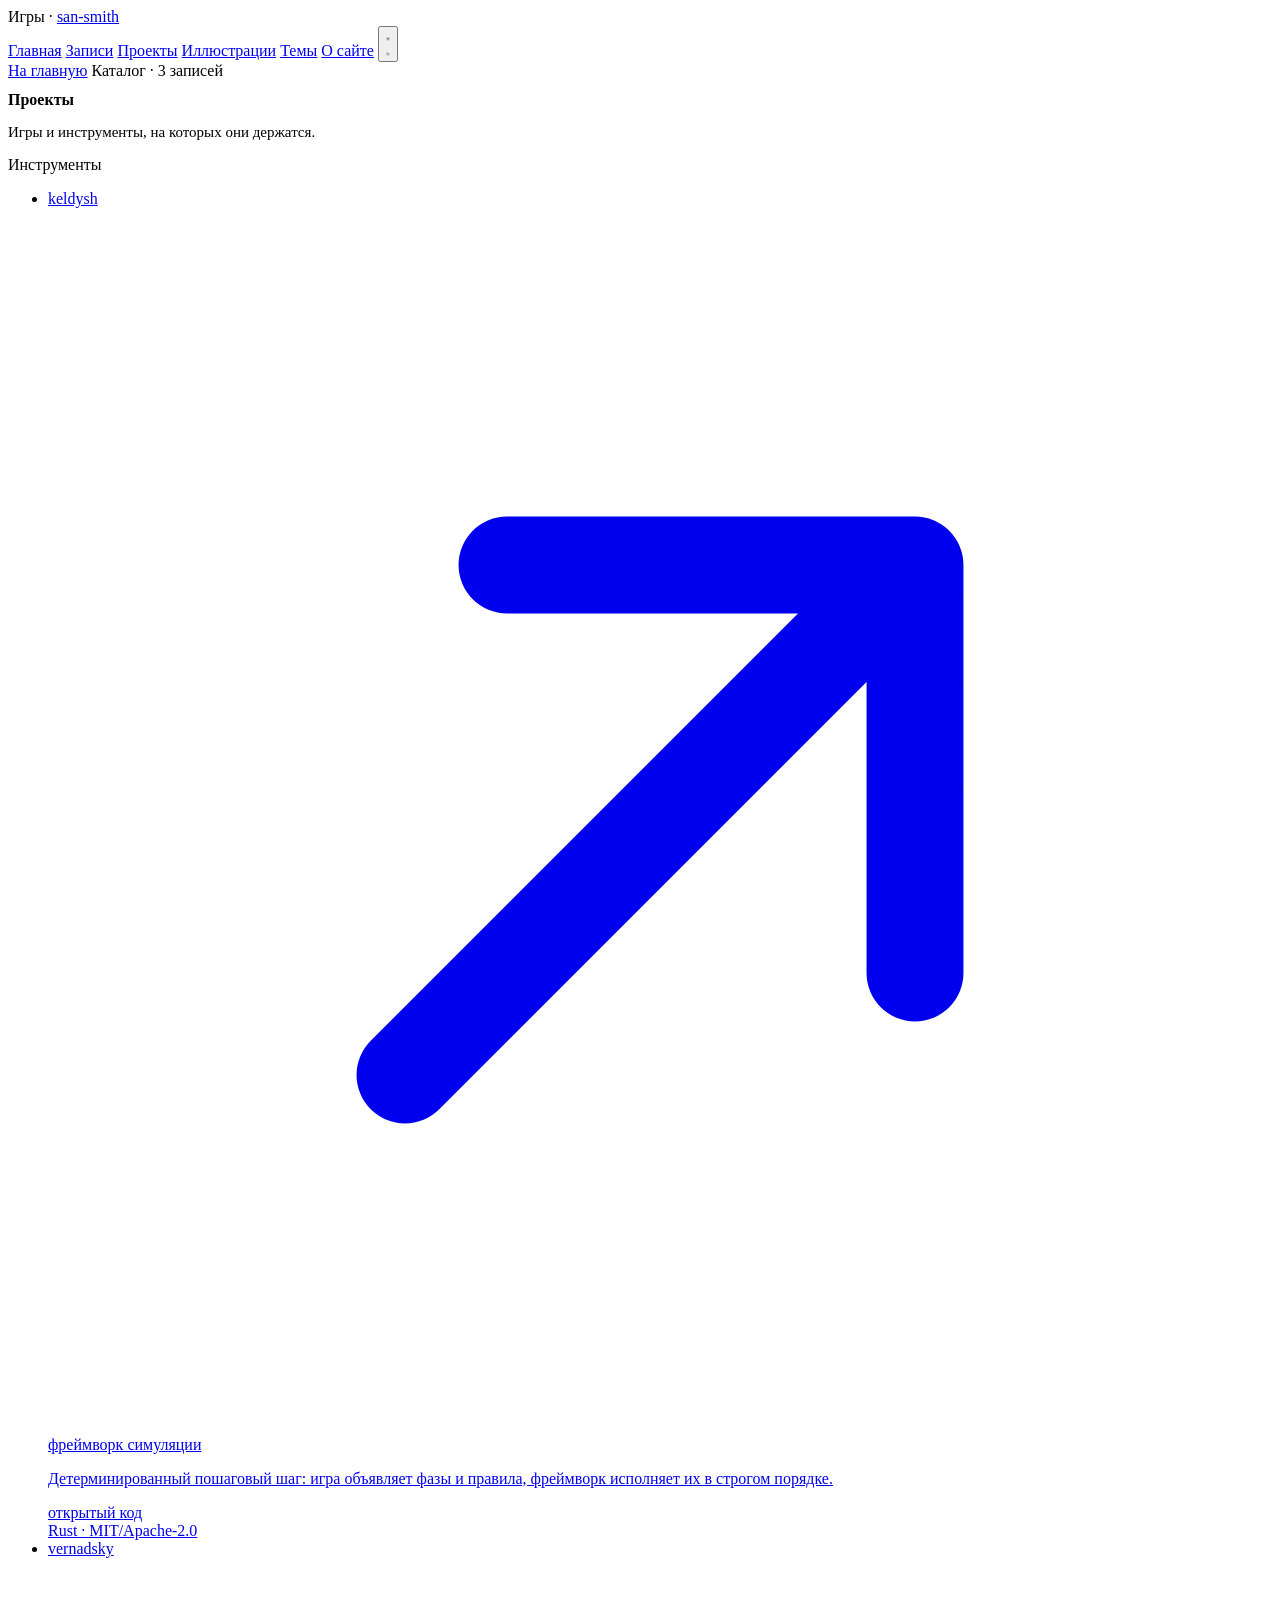
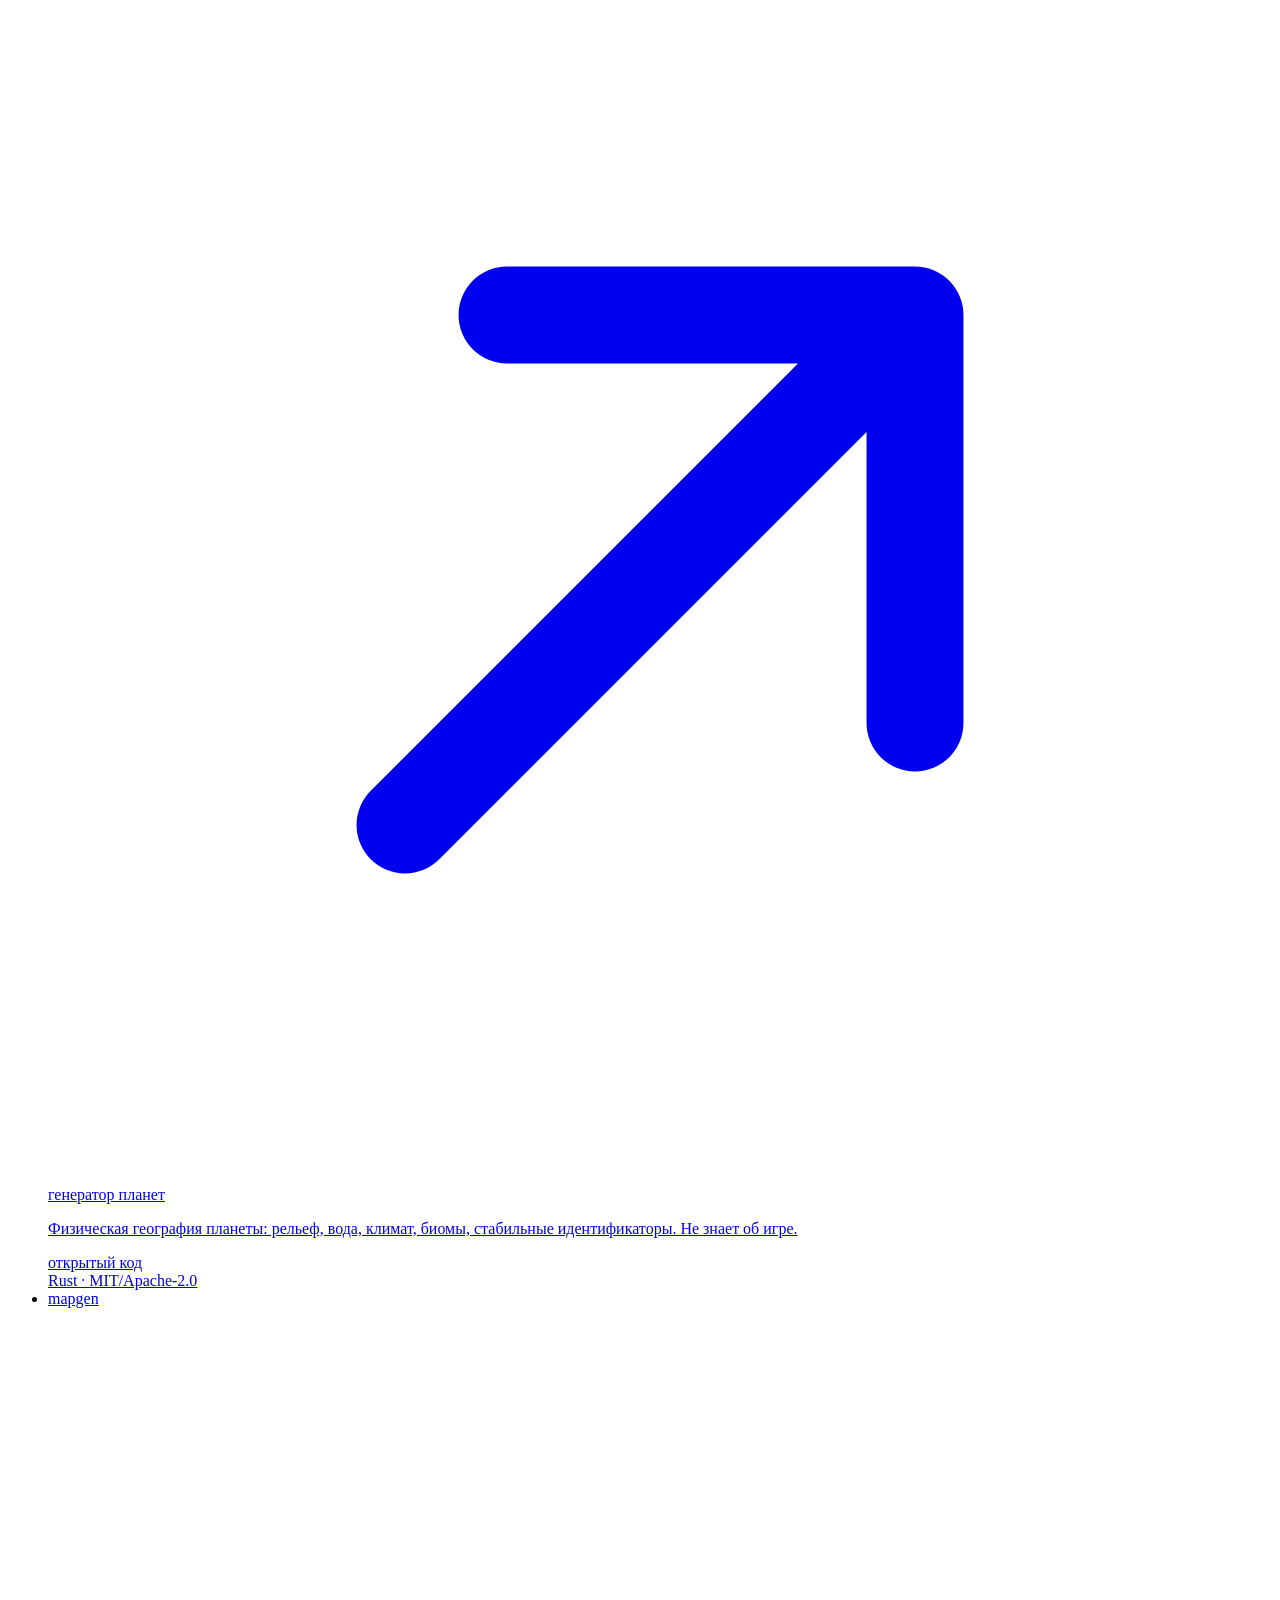
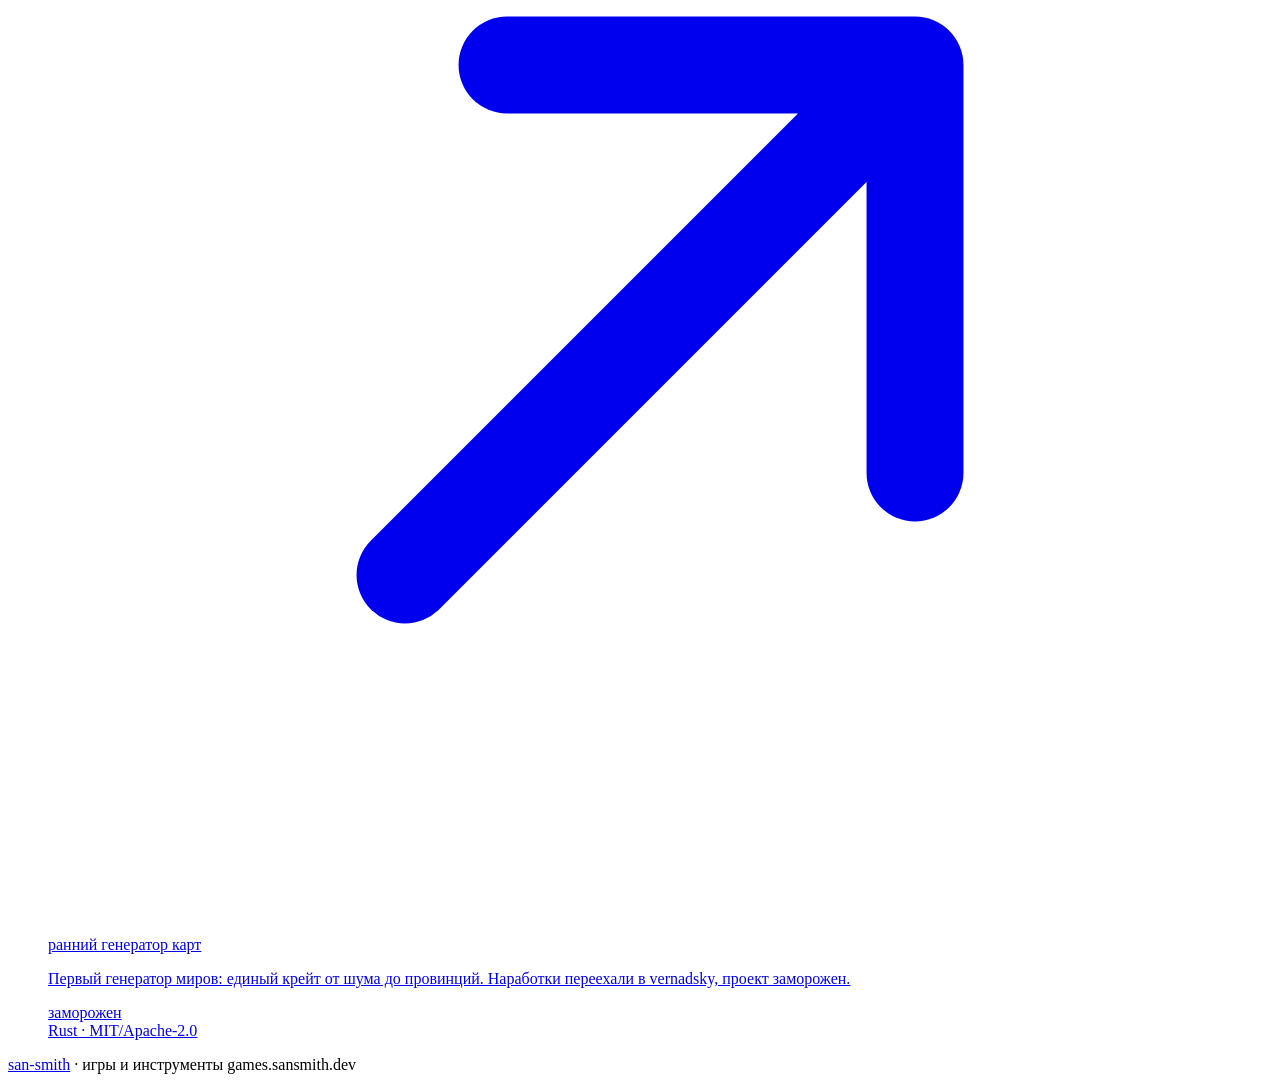
<file: projects/index.html>
<!DOCTYPE html>
<html lang="ru" data-theme="light">
<head>

  
  
  
  

<meta charset="utf-8">
<meta name="viewport" content="width=device-width, initial-scale=1">
<title>Проекты · Игры и то, из чего они собраны</title>
<meta name="description" content="Дневник разработки игр: сама игра, библиотеки, на которых она держится, и записи о том, как это делается.">

<meta name="theme-color" content="#1d222a">
<meta name="theme-color" content="#151e27" media="(prefers-color-scheme: dark)">

<meta property="og:site_name" content="Игры и то, из чего они собраны">
<meta property="og:type" content="website">
<meta property="og:title" content="Проекты">
<meta property="og:description" content="Игры и инструменты, на которых они держатся.">
<meta property="og:url" content="https://games.sansmith.dev/projects/">







<meta name="twitter:card" content="summary">
<meta name="twitter:title" content="Проекты">
<meta name="twitter:description" content="Игры и инструменты, на которых они держатся.">
<link rel="icon" type="image/svg+xml" href="https://games.sansmith.dev/icon/favicon.svg">
<link rel="icon" type="image/png" sizes="32x32" href="https://games.sansmith.dev/icon/favicon.png">
<link rel="apple-touch-icon" href="https://games.sansmith.dev/icon/apple-touch-icon.png">
<link rel="alternate" type="application/atom+xml" title="Игры и то, из чего они собраны" href="https://games.sansmith.dev/atom.xml">
<link rel="stylesheet" href="https://games.sansmith.dev/css/site.css">

<link rel="stylesheet" href="https://games.sansmith.dev/giallo-light.css" media="(prefers-color-scheme: light)">
<link rel="stylesheet" href="https://games.sansmith.dev/giallo-dark.css" media="(prefers-color-scheme: dark)">


<script>
(function(){var r=document.documentElement,s=null;try{s=localStorage.getItem('theme')}catch(e){}
var d=window.matchMedia&&window.matchMedia('(prefers-color-scheme:dark)').matches;
var t=s||(d?'dark':'light');
r.setAttribute('data-theme',t);
/* Подсветка кода и цвет браузерного UI следуют выбранной теме. */
var l=document.querySelector('link[href$="giallo-light.css"]'),k=document.querySelector('link[href$="giallo-dark.css"]');
if(l&&k){l.media=t==='dark'?'not all':'all';k.media=t==='dark'?'all':'not all';}
var ms=document.querySelectorAll('meta[name="theme-color"]');
for(var i=0;i<ms.length;i++){if(!i){ms[i].removeAttribute('media');ms[i].setAttribute('content',t==='dark'?'#151e27':'#1d222a');}else{ms[i].remove();}}
})();
</script>
</head>
<body>

<header class="topnav">
  <div class="topnav-inner">
    <span class="mark">Игры · <a class="mark-link" href="https://sansmith.dev">san-smith</a></span>
    <nav>
      
      
      
      <a class="navlink" href="https://games.sansmith.dev/">Главная</a>
      <a class="navlink" href="https://games.sansmith.dev/entries/">Записи</a>
      <a class="navlink" href="https://games.sansmith.dev/projects/" aria-current="page">Проекты</a>
      <a class="navlink" href="https://games.sansmith.dev/illustrations/">Иллюстрации</a>
      <a class="navlink" href="https://games.sansmith.dev/topics/">Темы</a>
      <a class="navlink" href="https://games.sansmith.dev/about/">О сайте</a>
      <button class="themebtn" id="theme" type="button" aria-label="Переключить тему">
        <svg class="i-sun" viewBox="0 0 24 24" fill="none" stroke="currentColor" stroke-width="1.7" stroke-linecap="round"><circle cx="12" cy="12" r="4"/><path d="M12 2v2M12 20v2M4.9 4.9l1.4 1.4M17.7 17.7l1.4 1.4M2 12h2M20 12h2M4.9 19.1l1.4-1.4M17.7 6.3l1.4-1.4"/></svg>
        <svg class="i-moon" viewBox="0 0 24 24" fill="none" stroke="currentColor" stroke-width="1.7" stroke-linecap="round" stroke-linejoin="round"><path d="M21 12.8A9 9 0 1111.2 3a7 7 0 009.8 9.8z"/></svg>
      </button>
    </nav>
  </div>
</header>

<main id="content">

<div class="sheet pad">
  <div class="masthead" style="margin-bottom:var(--gap-md)">
    <div class="masthead-top">
      <a class="crumb" href="https://games.sansmith.dev/">На главную</a>
      <span class="grif">Каталог · <span class="num">3 записей</span></span>
    </div>
    <h1 style="font-size:var(--fs-h2)">Проекты</h1>
    <p class="sub" style="font-size:15px">Игры и инструменты, на которых они держатся.</p>
  </div>

  
    
    
    
      
    
      
    
      
    
    
  
    
    
    
      
    
      
    
      
    
    
      <div class="group-head">Инструменты</div>
      <ul class="plist">
        
          <li>
  <a class="pcard" href="https://games.sansmith.dev/projects/keldysh/">
    <div>
      <span class="pname">keldysh <svg viewBox="0 0 24 24" fill="none" stroke="currentColor" stroke-width="1.9" stroke-linecap="round" stroke-linejoin="round"><path d="M7 17L17 7M9 7h8v8"/></svg></span>
      <div class="pkind">фреймворк симуляции</div>
      <p class="pdesc">Детерминированный пошаговый шаг: игра объявляет фазы и правила, фреймворк исполняет их в строгом порядке.</p>
    </div>
    <div class="pmeta">открытый код<br>Rust · MIT/Apache-2.0</div>
  </a>
</li>

        
          <li>
  <a class="pcard" href="https://games.sansmith.dev/projects/vernadsky/">
    <div>
      <span class="pname">vernadsky <svg viewBox="0 0 24 24" fill="none" stroke="currentColor" stroke-width="1.9" stroke-linecap="round" stroke-linejoin="round"><path d="M7 17L17 7M9 7h8v8"/></svg></span>
      <div class="pkind">генератор планет</div>
      <p class="pdesc">Физическая география планеты: рельеф, вода, климат, биомы, стабильные идентификаторы. Не знает об игре.</p>
    </div>
    <div class="pmeta">открытый код<br>Rust · MIT/Apache-2.0</div>
  </a>
</li>

        
          <li>
  <a class="pcard" href="https://games.sansmith.dev/projects/mapgen/">
    <div>
      <span class="pname">mapgen <svg viewBox="0 0 24 24" fill="none" stroke="currentColor" stroke-width="1.9" stroke-linecap="round" stroke-linejoin="round"><path d="M7 17L17 7M9 7h8v8"/></svg></span>
      <div class="pkind">ранний генератор карт</div>
      <p class="pdesc">Первый генератор миров: единый крейт от шума до провинций. Наработки переехали в vernadsky, проект заморожен.</p>
    </div>
    <div class="pmeta">заморожен<br>Rust · MIT/Apache-2.0</div>
  </a>
</li>

        
      </ul>
    
  

  <div class="sheet-foot">
    <span class="caption"><a class="caption-link" href="https://sansmith.dev">san-smith</a> · игры и инструменты</span>
    <span class="caption">games.sansmith.dev</span>
  </div>
</div>

</main>



<script>
(function(){
  var b=document.getElementById('theme'), r=document.documentElement;
  if(!b) return;
  b.addEventListener('click',function(){
    var n=r.getAttribute('data-theme')==='dark'?'light':'dark';
    r.setAttribute('data-theme',n);
    try{localStorage.setItem('theme',n)}catch(e){}
    var l=document.querySelector('link[href$="giallo-light.css"]'),k=document.querySelector('link[href$="giallo-dark.css"]');
    if(l&&k){l.media=n==='dark'?'not all':'all';k.media=n==='dark'?'all':'not all';}
    var m=document.querySelector('meta[name="theme-color"]');
    if(m)m.setAttribute('content',n==='dark'?'#151e27':'#1d222a');
  });
})();
</script>
</body>
</html>
</file>
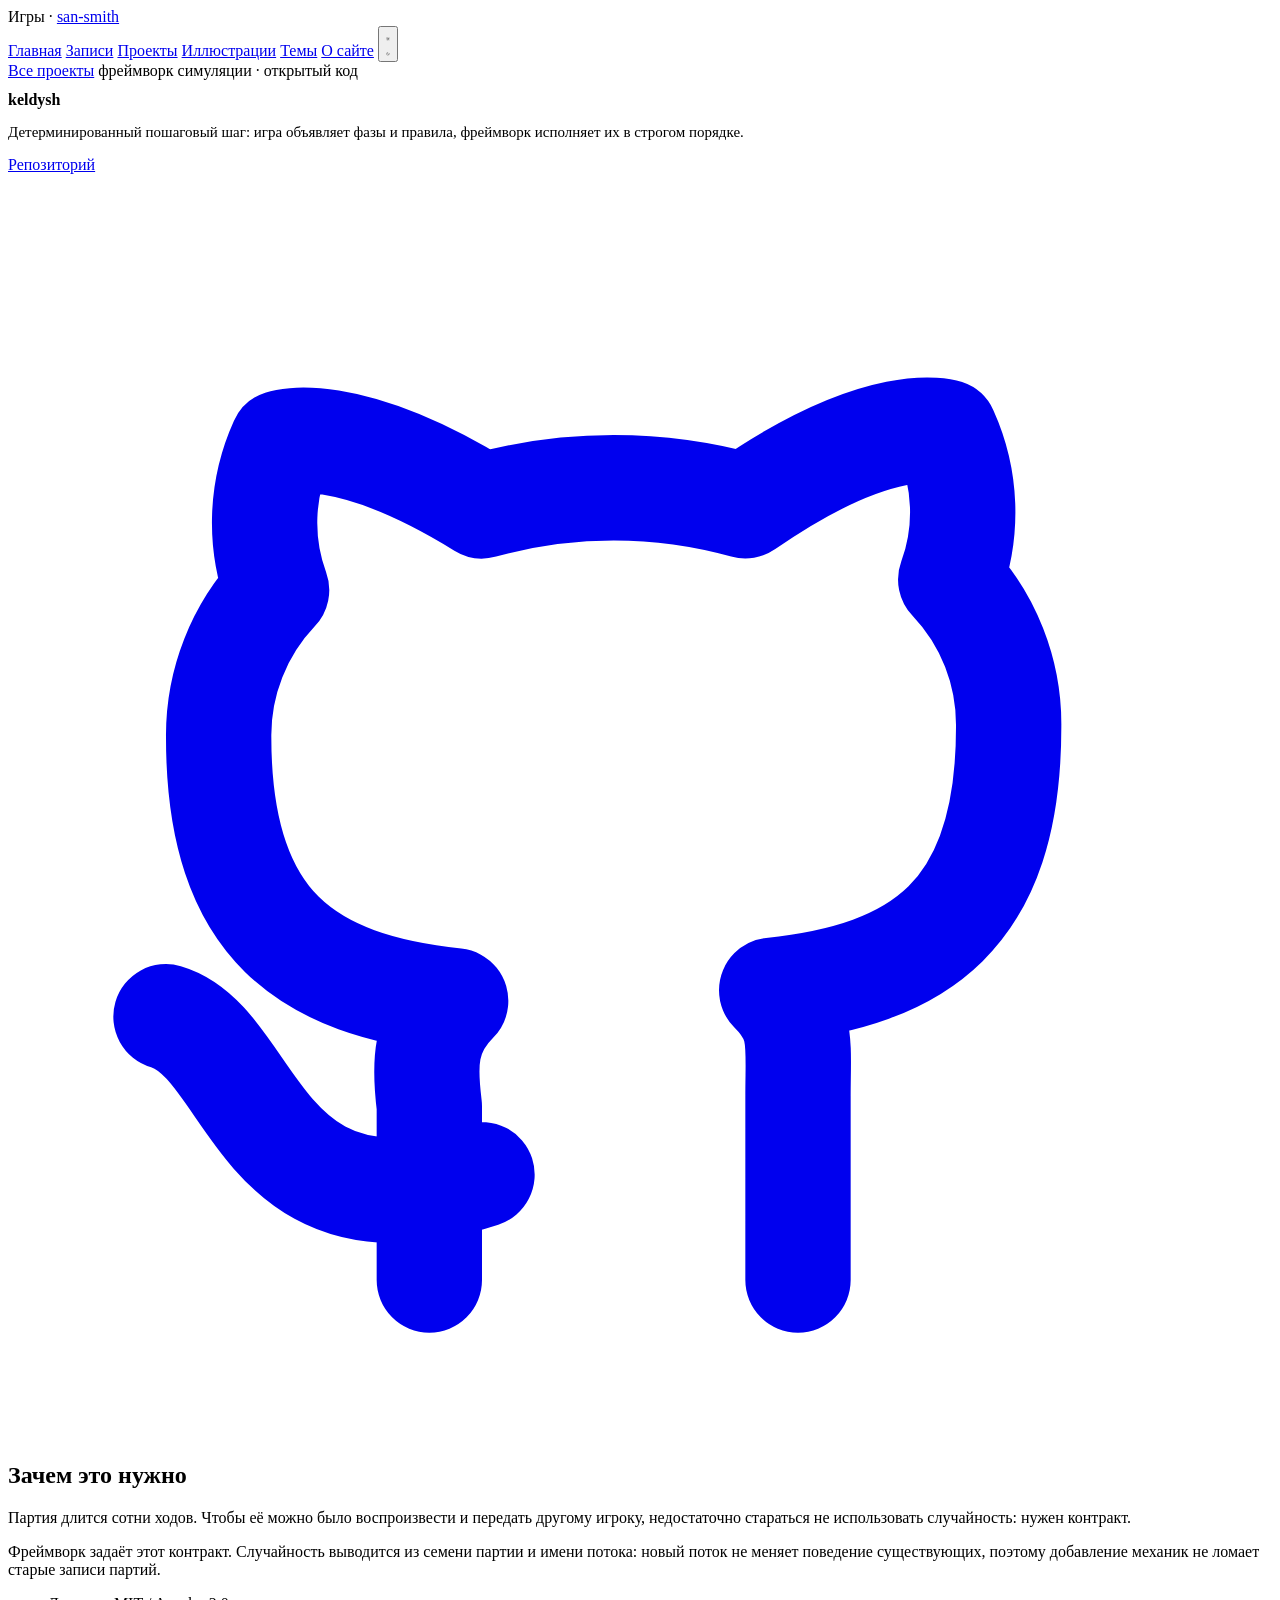
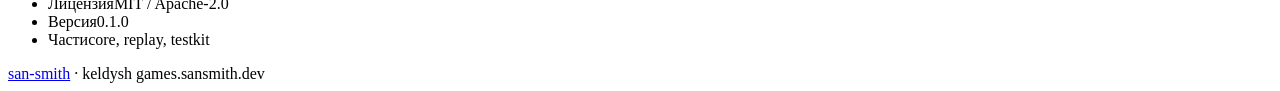
<file: projects/keldysh/index.html>
<!DOCTYPE html>
<html lang="ru" data-theme="light">
<head>

  
  
  
  

<meta charset="utf-8">
<meta name="viewport" content="width=device-width, initial-scale=1">
<title>keldysh · Игры и то, из чего они собраны</title>
<meta name="description" content="Детерминированный пошаговый шаг: игра объявляет фазы и правила, фреймворк исполняет их в строгом порядке.">

<meta name="theme-color" content="#1d222a">
<meta name="theme-color" content="#151e27" media="(prefers-color-scheme: dark)">

<meta property="og:site_name" content="Игры и то, из чего они собраны">
<meta property="og:type" content="article">
<meta property="og:title" content="keldysh">
<meta property="og:description" content="Детерминированный пошаговый шаг: игра объявляет фазы и правила, фреймворк исполняет их в строгом порядке.">
<meta property="og:url" content="https://games.sansmith.dev/projects/keldysh/">





  
  
  


<meta property="article:published_time" content="2026-09-29">
<meta name="twitter:card" content="summary">
<meta name="twitter:title" content="keldysh">
<meta name="twitter:description" content="Детерминированный пошаговый шаг: игра объявляет фазы и правила, фреймворк исполняет их в строгом порядке.">
<link rel="icon" type="image/svg+xml" href="https://games.sansmith.dev/icon/favicon.svg">
<link rel="icon" type="image/png" sizes="32x32" href="https://games.sansmith.dev/icon/favicon.png">
<link rel="apple-touch-icon" href="https://games.sansmith.dev/icon/apple-touch-icon.png">
<link rel="alternate" type="application/atom+xml" title="Игры и то, из чего они собраны" href="https://games.sansmith.dev/atom.xml">
<link rel="stylesheet" href="https://games.sansmith.dev/css/site.css">

<link rel="stylesheet" href="https://games.sansmith.dev/giallo-light.css" media="(prefers-color-scheme: light)">
<link rel="stylesheet" href="https://games.sansmith.dev/giallo-dark.css" media="(prefers-color-scheme: dark)">


<script>
(function(){var r=document.documentElement,s=null;try{s=localStorage.getItem('theme')}catch(e){}
var d=window.matchMedia&&window.matchMedia('(prefers-color-scheme:dark)').matches;
var t=s||(d?'dark':'light');
r.setAttribute('data-theme',t);
/* Подсветка кода и цвет браузерного UI следуют выбранной теме. */
var l=document.querySelector('link[href$="giallo-light.css"]'),k=document.querySelector('link[href$="giallo-dark.css"]');
if(l&&k){l.media=t==='dark'?'not all':'all';k.media=t==='dark'?'all':'not all';}
var ms=document.querySelectorAll('meta[name="theme-color"]');
for(var i=0;i<ms.length;i++){if(!i){ms[i].removeAttribute('media');ms[i].setAttribute('content',t==='dark'?'#151e27':'#1d222a');}else{ms[i].remove();}}
})();
</script>
</head>
<body>

<header class="topnav">
  <div class="topnav-inner">
    <span class="mark">Игры · <a class="mark-link" href="https://sansmith.dev">san-smith</a></span>
    <nav>
      
      
      
      <a class="navlink" href="https://games.sansmith.dev/">Главная</a>
      <a class="navlink" href="https://games.sansmith.dev/entries/">Записи</a>
      <a class="navlink" href="https://games.sansmith.dev/projects/" aria-current="page">Проекты</a>
      <a class="navlink" href="https://games.sansmith.dev/illustrations/">Иллюстрации</a>
      <a class="navlink" href="https://games.sansmith.dev/topics/">Темы</a>
      <a class="navlink" href="https://games.sansmith.dev/about/">О сайте</a>
      <button class="themebtn" id="theme" type="button" aria-label="Переключить тему">
        <svg class="i-sun" viewBox="0 0 24 24" fill="none" stroke="currentColor" stroke-width="1.7" stroke-linecap="round"><circle cx="12" cy="12" r="4"/><path d="M12 2v2M12 20v2M4.9 4.9l1.4 1.4M17.7 17.7l1.4 1.4M2 12h2M20 12h2M4.9 19.1l1.4-1.4M17.7 6.3l1.4-1.4"/></svg>
        <svg class="i-moon" viewBox="0 0 24 24" fill="none" stroke="currentColor" stroke-width="1.7" stroke-linecap="round" stroke-linejoin="round"><path d="M21 12.8A9 9 0 1111.2 3a7 7 0 009.8 9.8z"/></svg>
      </button>
    </nav>
  </div>
</header>

<main id="content">



<div class="sheet pad">
  <div class="masthead" style="margin-bottom:var(--gap-md)">
    <div class="masthead-top">
      <a class="crumb" href="https://games.sansmith.dev/projects/">Все проекты</a>
      <span class="grif">фреймворк симуляции · открытый код</span>
    </div>
    <h1 style="font-size:var(--fs-h2)">keldysh</h1>
    <p class="sub" style="font-size:15px">Детерминированный пошаговый шаг: игра объявляет фазы и правила, фреймворк исполняет их в строгом порядке.</p>
  </div>

  
  

  
  <div class="links">
    
      <a class="btn-doc" href="https://github.com/san-smith/keldysh">Репозиторий
        <svg viewBox="0 0 24 24" fill="none" stroke="currentColor" stroke-width="2" stroke-linecap="round" stroke-linejoin="round"><path d="M9 19c-4.3 1.4-4.3-2.5-6-3m12 5v-3.5c0-1 .1-1.4-.5-2 2.8-.3 4.5-1.4 4.5-5a4 4 0 00-1.1-2.8 3.7 3.7 0 00-.1-2.8s-1.2-.4-3.8 1.4a9.3 9.3 0 00-5 0C6.4 4.7 5.2 5.1 5.2 5.1a3.7 3.7 0 00-.1 2.8A4 4 0 004 10.7c0 3.6 1.7 4.7 4.5 5-.6.6-.6 1.2-.5 2V21"/></svg>
      </a>
    
    
  </div>
  

  <div class="pgrid">
    <div class="prose"><h2 id="zachem-eto-nuzhno">Зачем это нужно</h2>
<p>Партия длится сотни ходов. Чтобы её можно было воспроизвести и передать другому
игроку, недостаточно стараться не использовать случайность: нужен контракт.</p>
<p>Фреймворк задаёт этот контракт. Случайность выводится из семени партии и имени
потока: новый поток не меняет поведение существующих, поэтому добавление механик
не ломает старые записи партий.</p>
</div>
    <div>
      
      <ul class="facts">
        
          <li><span class="k">Лицензия</span><span class="v">MIT / Apache-2.0</span></li>
        
          <li><span class="k">Версия</span><span class="v">0.1.0</span></li>
        
          <li><span class="k">Части</span><span class="v">core, replay, testkit</span></li>
        
      </ul>
      
    </div>
  </div>

  
    
    
    
  

  <div class="sheet-foot">
    <span class="caption"><a class="caption-link" href="https://sansmith.dev">san-smith</a> · keldysh</span>
    <span class="caption">games.sansmith.dev</span>
  </div>
</div>

</main>



<script>
(function(){
  var b=document.getElementById('theme'), r=document.documentElement;
  if(!b) return;
  b.addEventListener('click',function(){
    var n=r.getAttribute('data-theme')==='dark'?'light':'dark';
    r.setAttribute('data-theme',n);
    try{localStorage.setItem('theme',n)}catch(e){}
    var l=document.querySelector('link[href$="giallo-light.css"]'),k=document.querySelector('link[href$="giallo-dark.css"]');
    if(l&&k){l.media=n==='dark'?'not all':'all';k.media=n==='dark'?'all':'not all';}
    var m=document.querySelector('meta[name="theme-color"]');
    if(m)m.setAttribute('content',n==='dark'?'#151e27':'#1d222a');
  });
})();
</script>
</body>
</html>
</file>
